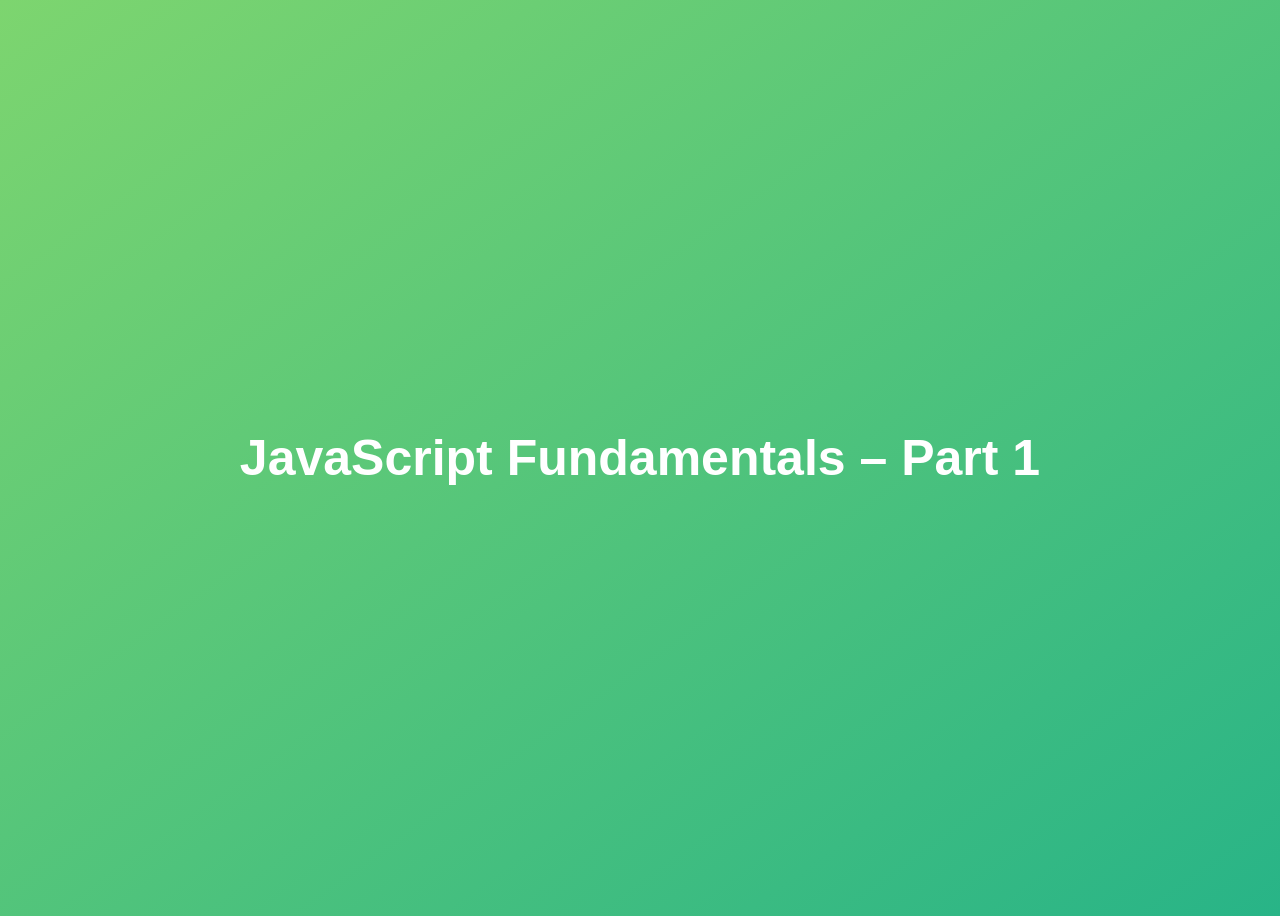
<file: 01-Fundamentals-Part-1/index.html>
<!doctype html>
<html lang="en">
  <head>
    <meta charset="UTF-8" />
    <meta name="viewport" content="width=device-width, initial-scale=1.0" />
    <meta http-equiv="X-UA-Compatible" content="ie=edge" />
    <title>JavaScript Fundamentals – Part 1</title>
    <style>
      body {
        height: 100vh;
        display: flex;
        align-items: center;
        background: linear-gradient(to top left, #28b487, #7dd56f);
      }
      h1 {
        font-family: sans-serif;
        font-size: 50px;
        line-height: 1.3;
        width: 100%;
        padding: 30px;
        text-align: center;
        color: white;
      }
    </style>
  </head>
  <body>
    <h1>JavaScript Fundamentals – Part 1</h1>

    <!--     
    <script src="script.js"></script>
    <script src="assignments.js"></script>
    <script src="challenge1.js"></script>
    <script src="challenge2.js"></script>
    <script src="challenge3.js"></script>
      -->

    <script src="script.js"></script>
  </body>
</html>
</file>
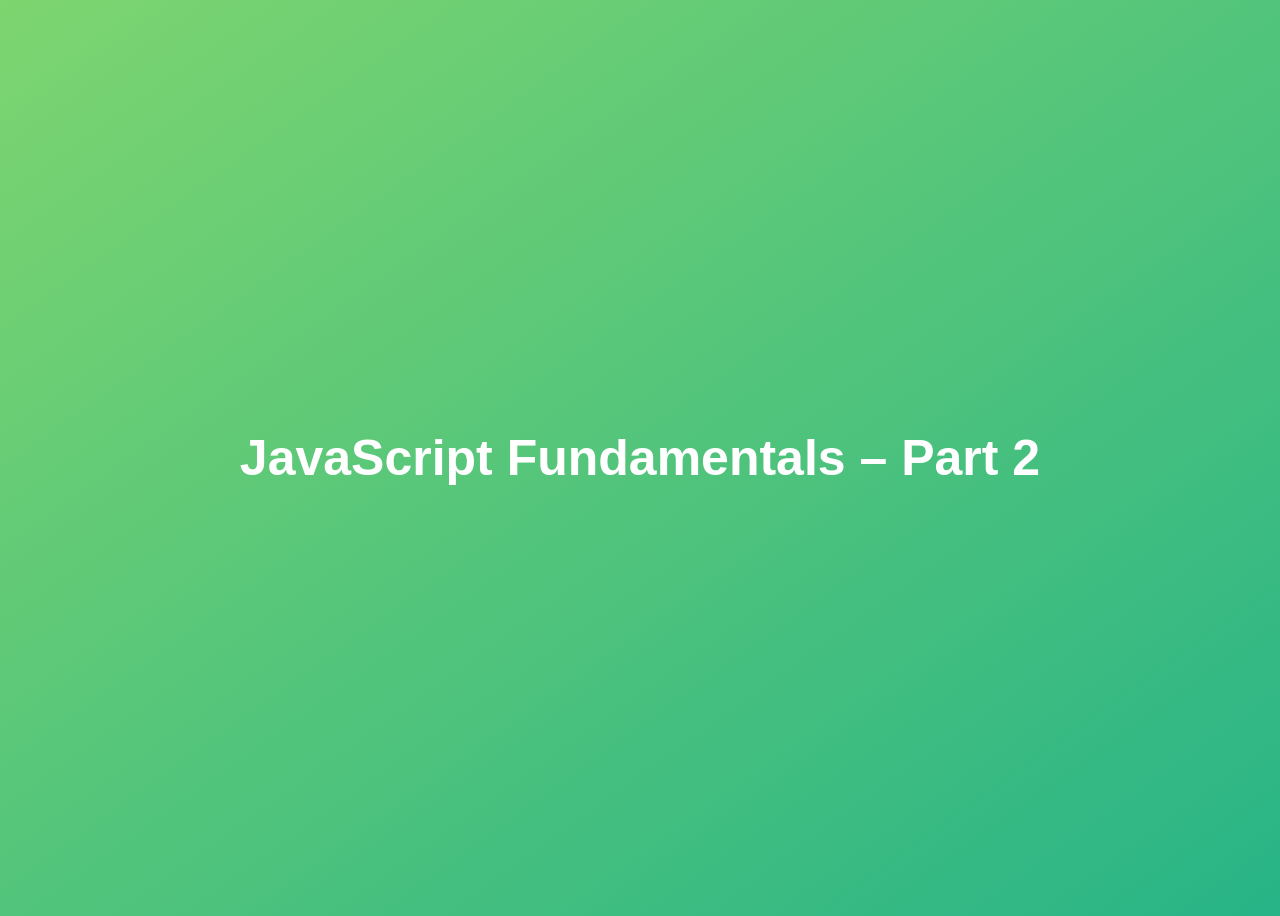
<file: 02-Fundamentals-Part-2/index.html>
<!doctype html>
<html lang="en">
  <head>
    <meta charset="UTF-8" />
    <meta name="viewport" content="width=device-width, initial-scale=1.0" />
    <meta http-equiv="X-UA-Compatible" content="ie=edge" />
    <title>JavaScript Fundamentals – Part 2</title>
    <style>
      body {
        height: 100vh;
        display: flex;
        align-items: center;
        background: linear-gradient(to top left, #28b487, #7dd56f);
      }
      h1 {
        font-family: sans-serif;
        font-size: 50px;
        line-height: 1.3;
        width: 100%;
        padding: 30px;
        text-align: center;
        color: white;
      }
    </style>
  </head>
  <body>
    <h1>JavaScript Fundamentals – Part 2</h1>

    <!--     
    <script src="script.js"></script>
    <script src="assignments.js"></script>
    <script src="challenge1.js"></script>
    <script src="challenge2.js"></script>
    <script src="challenge3.js"></script>
      -->

    <script src="challenge4.js"></script>
  </body>
</html>
</file>
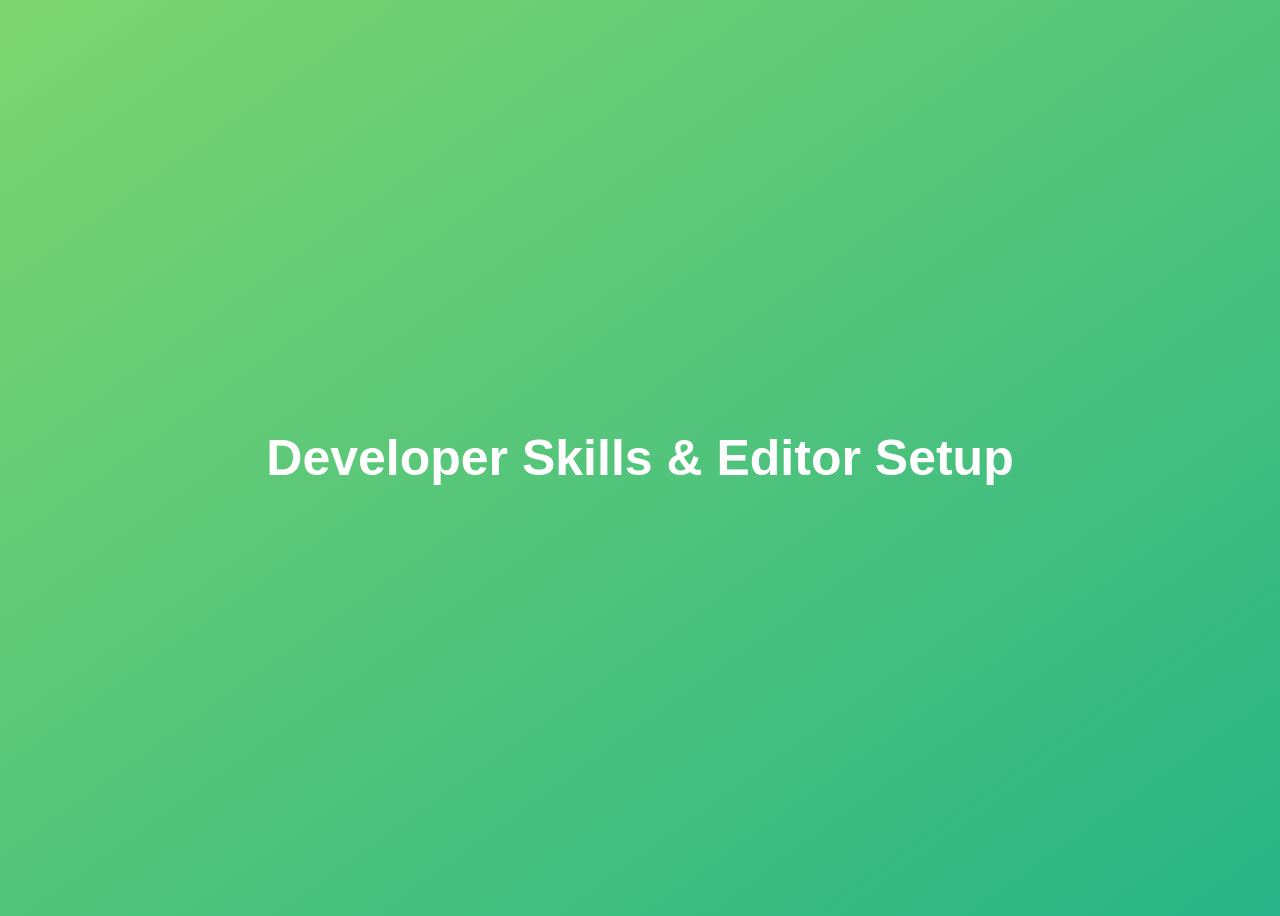
<file: 03-Developer-Skills/index.html>
<!doctype html>
<html lang="en">
  <head>
    <meta charset="UTF-8" />
    <meta name="viewport" content="width=device-width, initial-scale=1.0" />
    <meta http-equiv="X-UA-Compatible" content="ie=edge" />
    <title>Developer Skills & Editor Setup</title>
    <style>
      body {
        height: 100vh;
        display: flex;
        align-items: center;
        background: linear-gradient(to top left, #28b487, #7dd56f);
      }
      h1 {
        font-family: sans-serif;
        font-size: 50px;
        line-height: 1.3;
        width: 100%;
        padding: 30px;
        text-align: center;
        color: white;
      }
    </style>
  </head>
  <body>
    <h1>Developer Skills & Editor Setup</h1>

    <script src="challenge1.js"></script>
  </body>
</html>
</file>
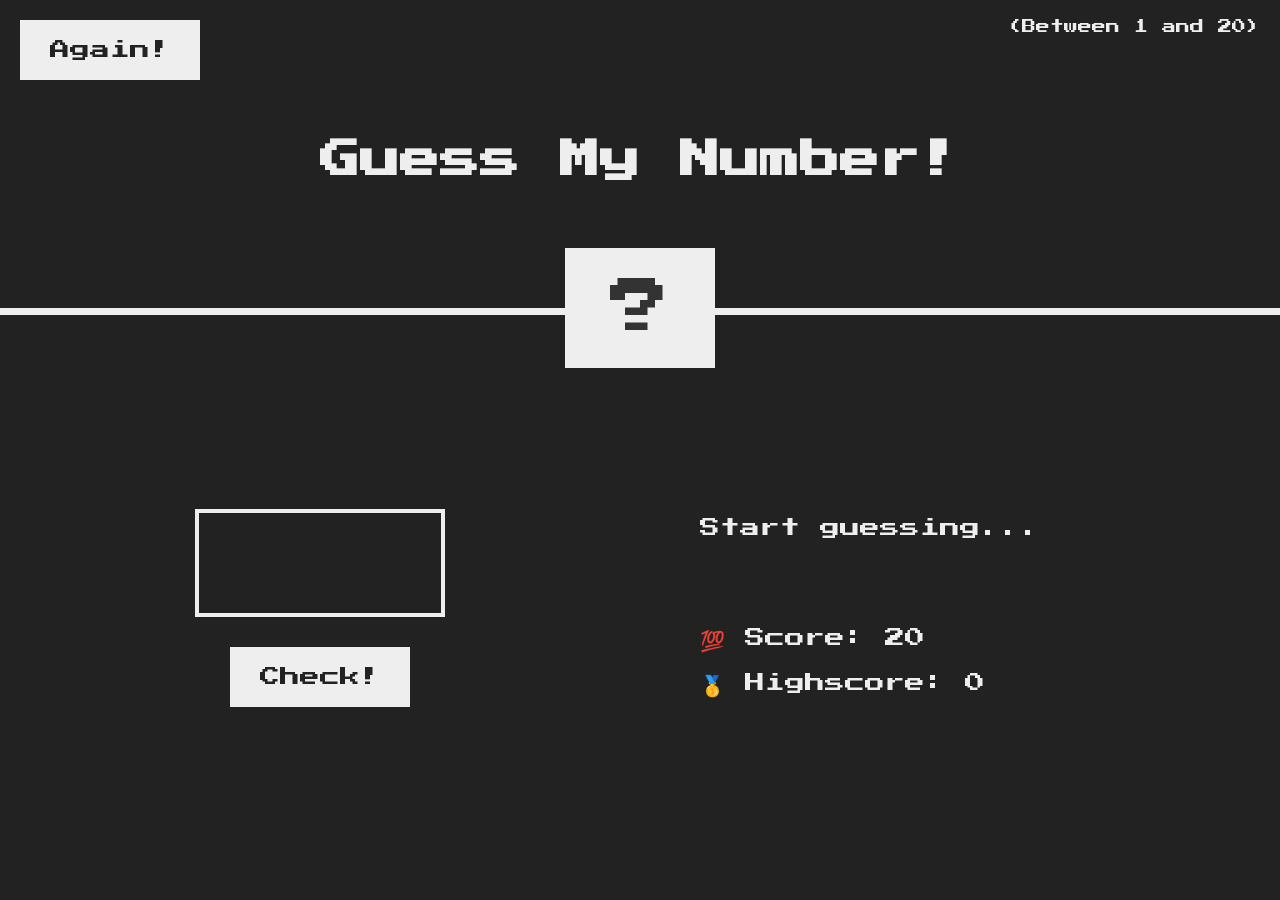
<file: 05-Guess-My-Number/index.html>
<!--
This file's code was copied from:
https://github.com/jonasschmedtmann/complete-javascript-course

All credit goes to the original author.
-->
<!doctype html>
<html lang="en">
  <head>
    <meta charset="UTF-8" />
    <meta name="viewport" content="width=device-width, initial-scale=1.0" />
    <meta http-equiv="X-UA-Compatible" content="ie=edge" />
    <link rel="stylesheet" href="style.css" />
    <title>Guess My Number!</title>
  </head>
  <body>
    <header>
      <h1>Guess My Number!</h1>
      <p class="between">(Between 1 and 20)</p>
      <button class="btn again">Again!</button>
      <div class="number">?</div>
    </header>
    <main>
      <section class="left">
        <input type="number" class="guess" />
        <button class="btn check">Check!</button>
      </section>
      <section class="right">
        <p class="message">Start guessing...</p>
        <p class="label-score">💯 Score: <span class="score">20</span></p>
        <p class="label-highscore">
          🥇 Highscore: <span class="highscore">0</span>
        </p>
      </section>
    </main>
    <script src="script.js"></script>
  </body>
</html>
</file>
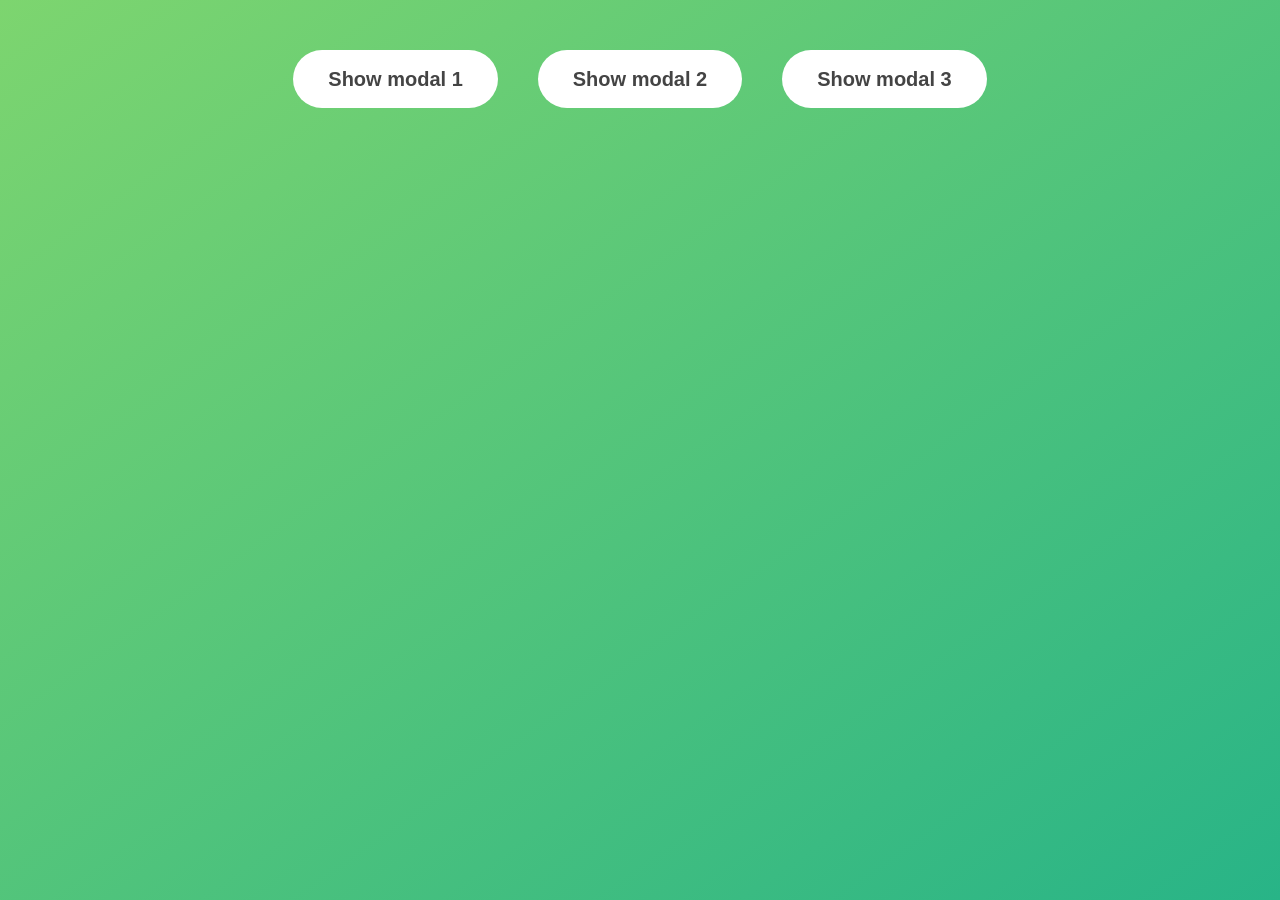
<file: 06-Modal/index.html>
<!--
This file's code was copied from:
https://github.com/jonasschmedtmann/complete-javascript-course

All credit goes to the original author.
-->
<!doctype html>
<html lang="en">
  <head>
    <meta charset="UTF-8" />
    <meta name="viewport" content="width=device-width, initial-scale=1.0" />
    <meta http-equiv="X-UA-Compatible" content="ie=edge" />
    <link rel="stylesheet" href="style.css" />
    <title>Modal window</title>
  </head>
  <body>
    <button class="show-modal">Show modal 1</button>
    <button class="show-modal">Show modal 2</button>
    <button class="show-modal">Show modal 3</button>

    <div class="modal hidden">
      <button class="close-modal">&times;</button>
      <h1>I'm a modal window 😍</h1>
      <p>
        Lorem ipsum dolor sit amet, consectetur adipisicing elit, sed do eiusmod
        tempor incididunt ut labore et dolore magna aliqua. Ut enim ad minim
        veniam, quis nostrud exercitation ullamco laboris nisi ut aliquip ex ea
        commodo consequat. Duis aute irure dolor in reprehenderit in voluptate
        velit esse cillum dolore eu fugiat nulla pariatur. Excepteur sint
        occaecat cupidatat non proident, sunt in culpa qui officia deserunt
        mollit anim id est laborum.
      </p>
    </div>
    <div class="overlay hidden"></div>

    <script src="script.js"></script>
  </body>
</html>
</file>
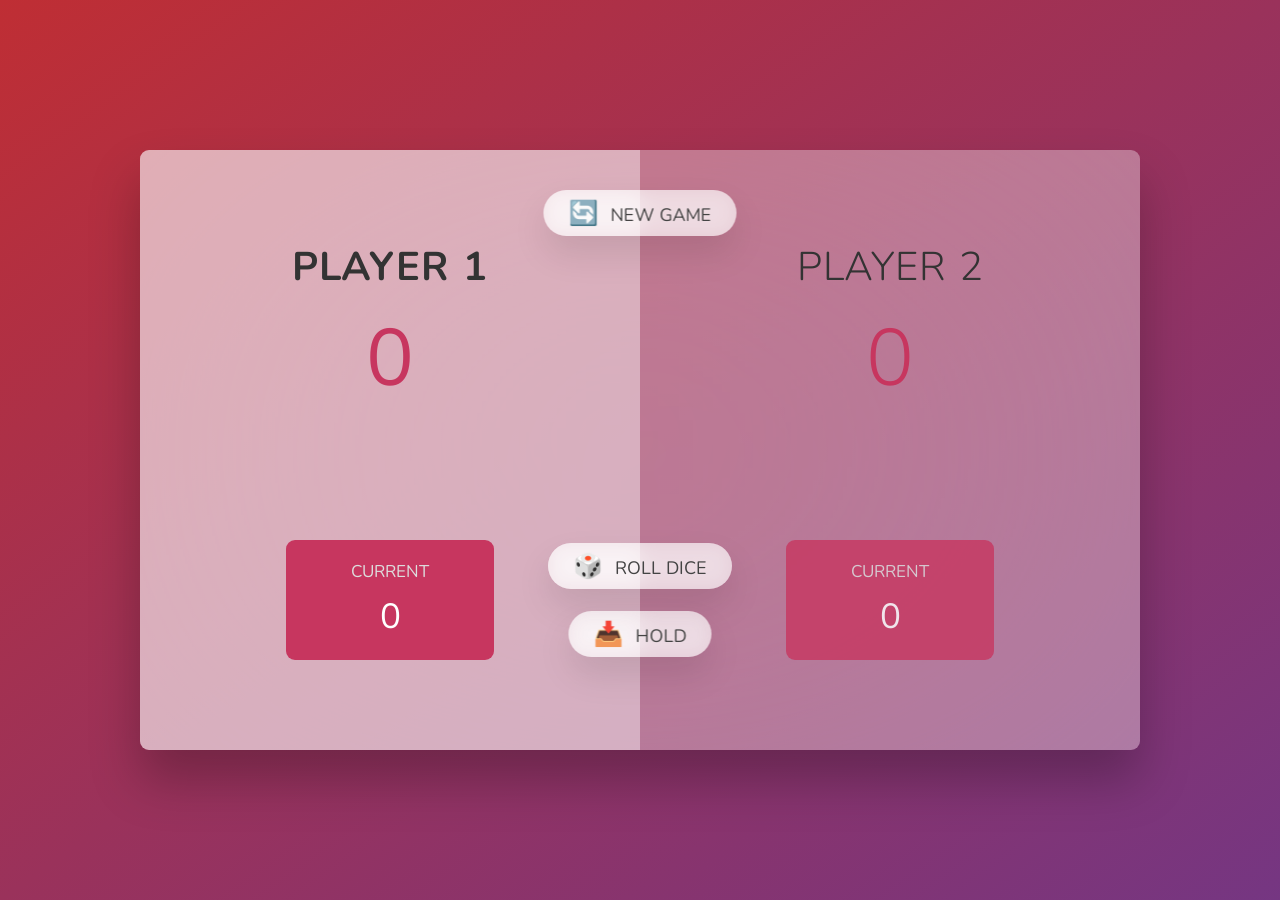
<file: 07-Pig-Game/index.html>
<!doctype html>
<html lang="en">
  <head>
    <meta charset="UTF-8" />
    <meta name="viewport" content="width=device-width, initial-scale=1.0" />
    <meta http-equiv="X-UA-Compatible" content="ie=edge" />
    <link rel="stylesheet" href="style.css" />
    <title>Pig Game</title>
  </head>
  <body>
    <main>
      <section class="player player--0 player--active">
        <h2 class="name" id="name--0">Player 1</h2>
        <p class="score" id="score--0">43</p>
        <div class="current">
          <p class="current-label">Current</p>
          <p class="current-score" id="current--0">0</p>
        </div>
      </section>
      <section class="player player--1">
        <h2 class="name" id="name--1">Player 2</h2>
        <p class="score" id="score--1">24</p>
        <div class="current">
          <p class="current-label">Current</p>
          <p class="current-score" id="current--1">0</p>
        </div>
      </section>

      <img src="dice-5.png" alt="Playing dice" class="dice" />
      <button class="btn btn--new">🔄 New game</button>
      <button class="btn btn--roll">🎲 Roll dice</button>
      <button class="btn btn--hold">📥 Hold</button>
    </main>
    <script src="script.js"></script>
  </body>
</html>
</file>
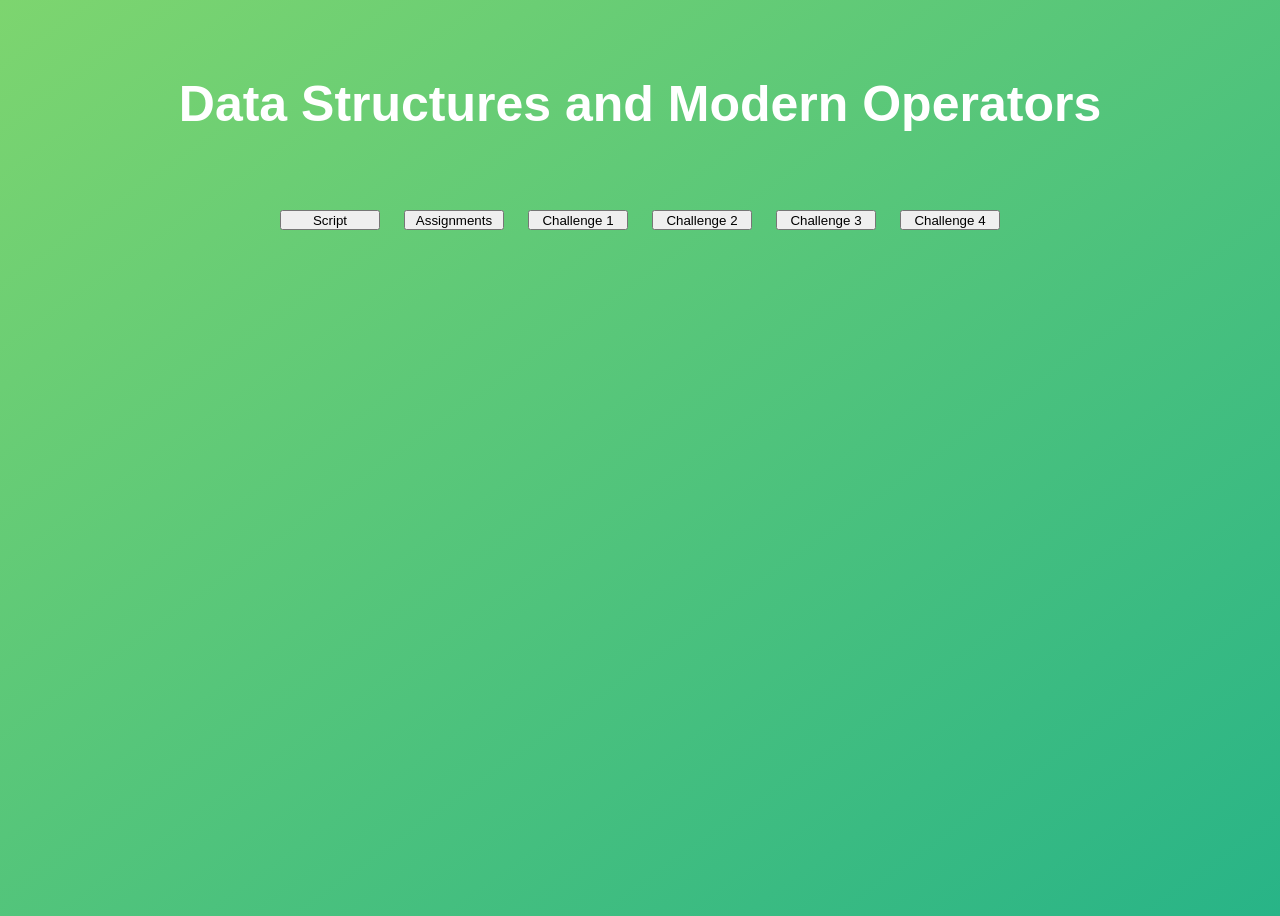
<file: 09-Data-Structures-Operators/index.html>
<!DOCTYPE html>
<html lang="en">

<head>
  <meta charset="UTF-8" />
  <meta name="viewport" content="width=device-width, initial-scale=1.0" />
  <meta http-equiv="X-UA-Compatible" content="ie=edge" />
  <title>Data Structures and Modern Operators</title>
  <style>
    body {
      height: 100vh;
      display: flex;
      flex-direction: column;
      align-items: center;
      background: linear-gradient(to top left, #28b487, #7dd56f);
    }

    h1 {
      font-family: sans-serif;
      font-size: 50px;
      line-height: 1.3;
      width: 100%;
      padding: 30px;
      text-align: center;
      color: white;
    }

    button {
      width: 100px;
      height: 20px;
      margin: 10px;
    }

    textarea {
      width: 300px;
      height: 100px;
    }
  </style>
</head>

<body>
  <h1>Data Structures and Modern Operators</h1>
  <div>
    <button onclick="loadScript('script.js')">Script</button>
    <button onclick="loadScript('assignments.js')">Assignments</button>
    <button onclick="loadScript('challenge1.js')">Challenge 1</button>
    <button onclick="loadScript('challenge2.js')">Challenge 2</button>
    <button onclick="loadScript('challenge3.js')">Challenge 3</button>
    <button onclick="loadScript('challenge4.js')">Challenge 4</button>
  </div>
</body>

<script>
  function loadScript(file) {
    const script = document.createElement("script");
    script.setAttribute("src", file);
    document.head.append(script);
  }
</script>

</html>
</file>
<file: 05-Guess-My-Number/style.css>
@import url("https://fonts.googleapis.com/css?family=Press+Start+2P&display=swap");

* {
  margin: 0;
  padding: 0;
  box-sizing: inherit;
}

html {
  font-size: 62.5%;
  box-sizing: border-box;
}

body {
  font-family: "Press Start 2P", sans-serif;
  color: #eee;
  background-color: #222;
  /* background-color: #60b347; */
}

/* LAYOUT */
header {
  position: relative;
  height: 35vh;
  border-bottom: 7px solid #eee;
}

main {
  height: 65vh;
  color: #eee;
  display: flex;
  align-items: center;
  justify-content: space-around;
}

.left {
  width: 52rem;
  display: flex;
  flex-direction: column;
  align-items: center;
}

.right {
  width: 52rem;
  font-size: 2rem;
}

/* ELEMENTS STYLE */
h1 {
  font-size: 4rem;
  text-align: center;
  position: absolute;
  width: 100%;
  top: 52%;
  left: 50%;
  transform: translate(-50%, -50%);
}

.number {
  background: #eee;
  color: #333;
  font-size: 6rem;
  width: 15rem;
  padding: 3rem 0rem;
  text-align: center;
  position: absolute;
  bottom: 0;
  left: 50%;
  transform: translate(-50%, 50%);
}

.between {
  font-size: 1.4rem;
  position: absolute;
  top: 2rem;
  right: 2rem;
}

.again {
  position: absolute;
  top: 2rem;
  left: 2rem;
}

.guess {
  background: none;
  border: 4px solid #eee;
  font-family: inherit;
  color: inherit;
  font-size: 5rem;
  padding: 2.5rem;
  width: 25rem;
  text-align: center;
  display: block;
  margin-bottom: 3rem;
}

.btn {
  border: none;
  background-color: #eee;
  color: #222;
  font-size: 2rem;
  font-family: inherit;
  padding: 2rem 3rem;
  cursor: pointer;
}

.btn:hover {
  background-color: #ccc;
}

.message {
  margin-bottom: 8rem;
  height: 3rem;
}

.label-score {
  margin-bottom: 2rem;
}
</file>
<file: 06-Modal/style.css>
* {
  margin: 0;
  padding: 0;
  box-sizing: inherit;
}

html {
  font-size: 62.5%;
  box-sizing: border-box;
}

body {
  font-family: sans-serif;
  color: #333;
  line-height: 1.5;
  height: 100vh;
  position: relative;
  display: flex;
  align-items: flex-start;
  justify-content: center;
  background: linear-gradient(to top left, #28b487, #7dd56f);
}

.show-modal {
  font-size: 2rem;
  font-weight: 600;
  padding: 1.75rem 3.5rem;
  margin: 5rem 2rem;
  border: none;
  background-color: #fff;
  color: #444;
  border-radius: 10rem;
  cursor: pointer;
}

.close-modal {
  position: absolute;
  top: 1.2rem;
  right: 2rem;
  font-size: 5rem;
  color: #333;
  cursor: pointer;
  border: none;
  background: none;
}

h1 {
  font-size: 2.5rem;
  margin-bottom: 2rem;
}

p {
  font-size: 1.8rem;
}

/* -------------------------- */
/* CLASSES TO MAKE MODAL WORK */
.hidden {
  display: none;
}

.modal {
  position: absolute;
  top: 50%;
  left: 50%;
  transform: translate(-50%, -50%);
  width: 70%;

  background-color: white;
  padding: 6rem;
  border-radius: 5px;
  box-shadow: 0 3rem 5rem rgba(0, 0, 0, 0.3);
  z-index: 10;
}

.overlay {
  position: absolute;
  top: 0;
  left: 0;
  width: 100%;
  height: 100%;
  background-color: rgba(0, 0, 0, 0.6);
  backdrop-filter: blur(3px);
  z-index: 5;
}
</file>
<file: 07-Pig-Game/style.css>
@import url("https://fonts.googleapis.com/css2?family=Nunito&display=swap");

* {
  margin: 0;
  padding: 0;
  box-sizing: inherit;
}

html {
  font-size: 62.5%;
  box-sizing: border-box;
}

body {
  font-family: "Nunito", sans-serif;
  font-weight: 400;
  height: 100vh;
  color: #333;
  background-image: linear-gradient(to top left, #753682 0%, #bf2e34 100%);
  display: flex;
  align-items: center;
  justify-content: center;
}

/* LAYOUT */
main {
  position: relative;
  width: 100rem;
  height: 60rem;
  background-color: rgba(255, 255, 255, 0.35);
  backdrop-filter: blur(200px);
  filter: blur();
  box-shadow: 0 3rem 5rem rgba(0, 0, 0, 0.25);
  border-radius: 9px;
  overflow: hidden;
  display: flex;
}

.player {
  flex: 50%;
  padding: 9rem;
  display: flex;
  flex-direction: column;
  align-items: center;
  transition: all 0.75s;
}

/* ELEMENTS */
.name {
  position: relative;
  font-size: 4rem;
  text-transform: uppercase;
  letter-spacing: 1px;
  word-spacing: 2px;
  font-weight: 300;
  margin-bottom: 1rem;
}

.score {
  font-size: 8rem;
  font-weight: 300;
  color: #c7365f;
  margin-bottom: auto;
}

.player--active {
  background-color: rgba(255, 255, 255, 0.4);
}
.player--active .name {
  font-weight: 700;
}
.player--active .score {
  font-weight: 400;
}

.player--active .current {
  opacity: 1;
}

.current {
  background-color: #c7365f;
  opacity: 0.8;
  border-radius: 9px;
  color: #fff;
  width: 65%;
  padding: 2rem;
  text-align: center;
  transition: all 0.75s;
}

.current-label {
  text-transform: uppercase;
  margin-bottom: 1rem;
  font-size: 1.7rem;
  color: #ddd;
}

.current-score {
  font-size: 3.5rem;
}

/* ABSOLUTE POSITIONED ELEMENTS */
.btn {
  position: absolute;
  left: 50%;
  transform: translateX(-50%);
  color: #444;
  background: none;
  border: none;
  font-family: inherit;
  font-size: 1.8rem;
  text-transform: uppercase;
  cursor: pointer;
  font-weight: 400;
  transition: all 0.2s;

  background-color: white;
  background-color: rgba(255, 255, 255, 0.6);
  backdrop-filter: blur(10px);

  padding: 0.7rem 2.5rem;
  border-radius: 50rem;
  box-shadow: 0 1.75rem 3.5rem rgba(0, 0, 0, 0.1);
}

.btn::first-letter {
  font-size: 2.4rem;
  display: inline-block;
  margin-right: 0.7rem;
}

.btn--new {
  top: 4rem;
}
.btn--roll {
  top: 39.3rem;
}
.btn--hold {
  top: 46.1rem;
}

.btn:active {
  transform: translate(-50%, 3px);
  box-shadow: 0 1rem 2rem rgba(0, 0, 0, 0.15);
}

.btn:focus {
  outline: none;
}

.dice {
  position: absolute;
  left: 50%;
  top: 16.5rem;
  transform: translateX(-50%);
  height: 10rem;
  box-shadow: 0 2rem 5rem rgba(0, 0, 0, 0.2);
}

.player--winner {
  background-color: #2f2f2f;
}

.player--winner .name {
  font-weight: 700;
  color: #c7365f;
}

.hidden {
  display: none;
}
</file>
